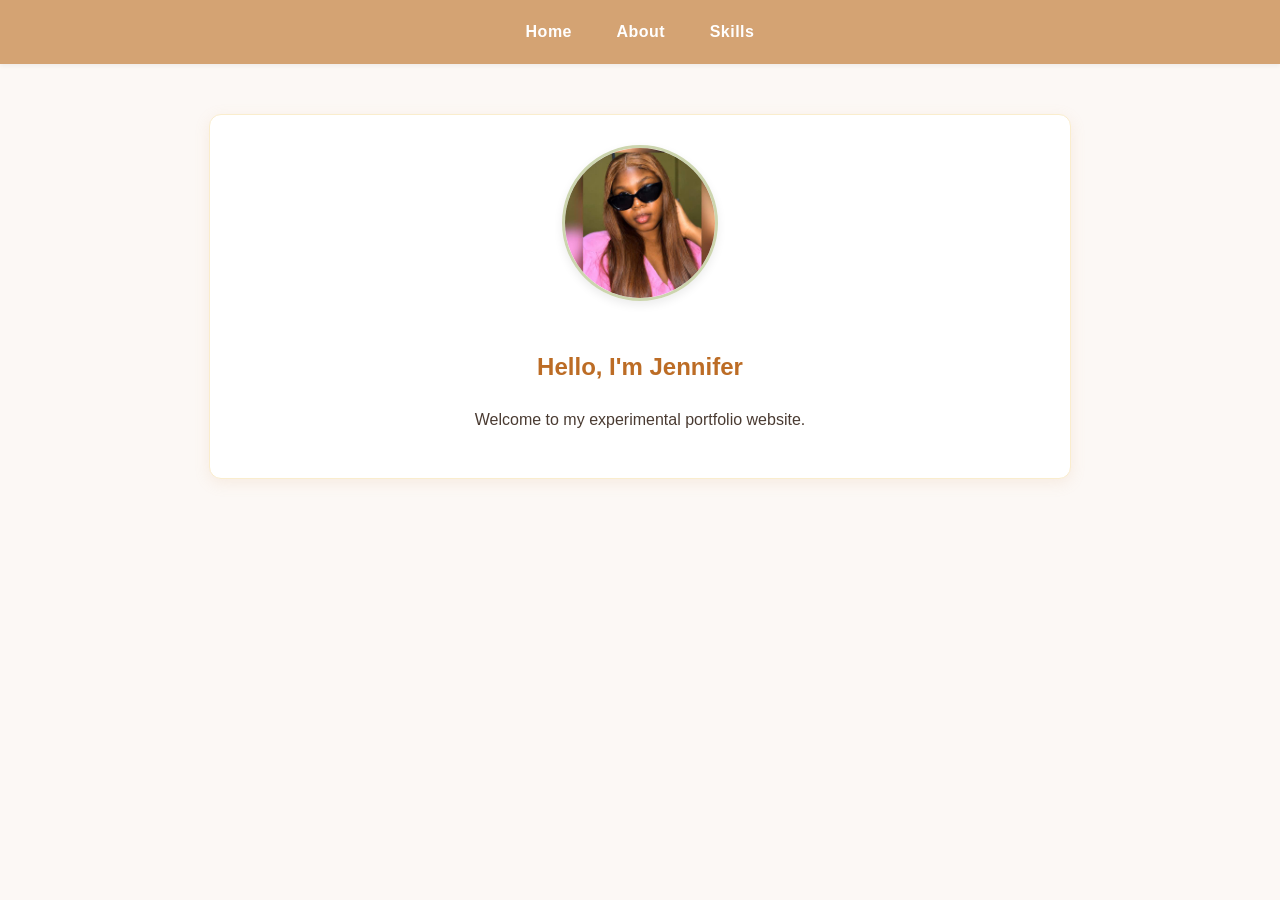
<file: day01/index.html>
<!DOCTYPE html>
<html lang="en">
<head>
    <meta charset="UTF-8">
    <title>Portfolio - Home</title>
    <link rel="stylesheet" href="index.css">
</head>
<body>
    <header>
        <nav>
            <a href="index.html">Home</a>
            <a href="about.html">About</a>
            <a href="skills.html">Skills</a>
        </nav>
    </header>
    <main>
        <section class="hero">
            <img src="assets/picture.jpg" alt="Profile Picture">
            <h1>Hello, I'm Jennifer</h1>
            <p>Welcome to my experimental portfolio website.</p>
        </section>
    </main>
</body>
</html>
</file>
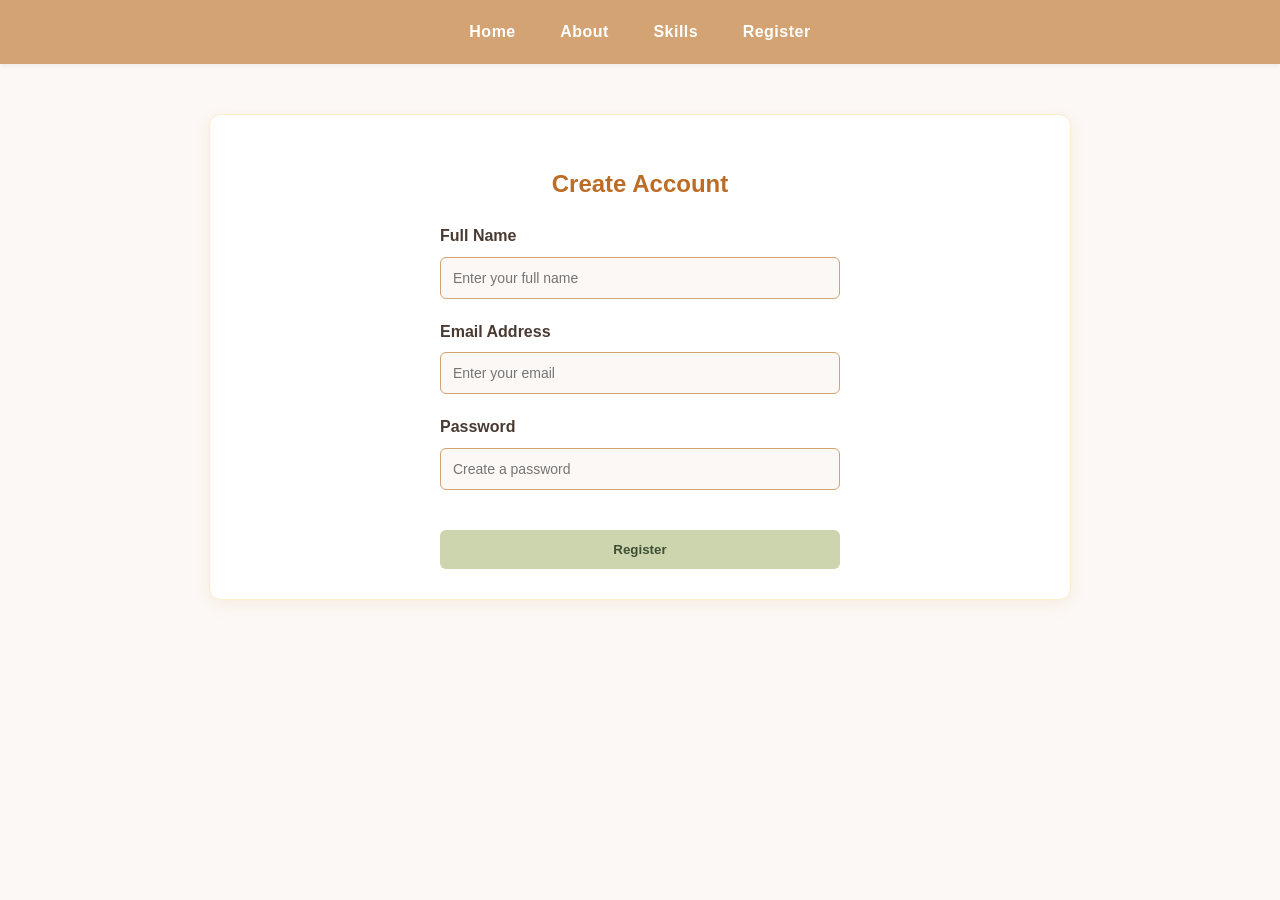
<file: day02/index.html>
<!DOCTYPE html>
<html lang="en">
<head>
    <meta charset="UTF-8">
    <title>Portfolio - Register</title>
    <link rel="stylesheet" href="index.css">
</head>
<body>
    <header>
        <nav>
            <a href="index.html">Home</a>
            <a href="about.html">About</a>
            <a href="skills.html">Skills</a>
            <a href="register.html">Register</a>
        </nav>
    </header>
    <main>
        <section class="register-form">
            <h1>Create Account</h1>
            <form>
                <div class="form-group">
                    <label for="fullname">Full Name</label>
                    <input type="text" id="fullname" name="fullname" placeholder="Enter your full name" required>
                </div>
                <div class="form-group">
                    <label for="email">Email Address</label>
                    <input type="email" id="email" name="email" placeholder="Enter your email" required>
                </div>
                <div class="form-group">
                    <label for="password">Password</label>
                    <input type="password" id="password" name="password" placeholder="Create a password" required>
                </div>
                <button type="submit" class="btn submit-btn">Register</button>
            </form>
        </section>
    </main>
</body>
</html>
</file>
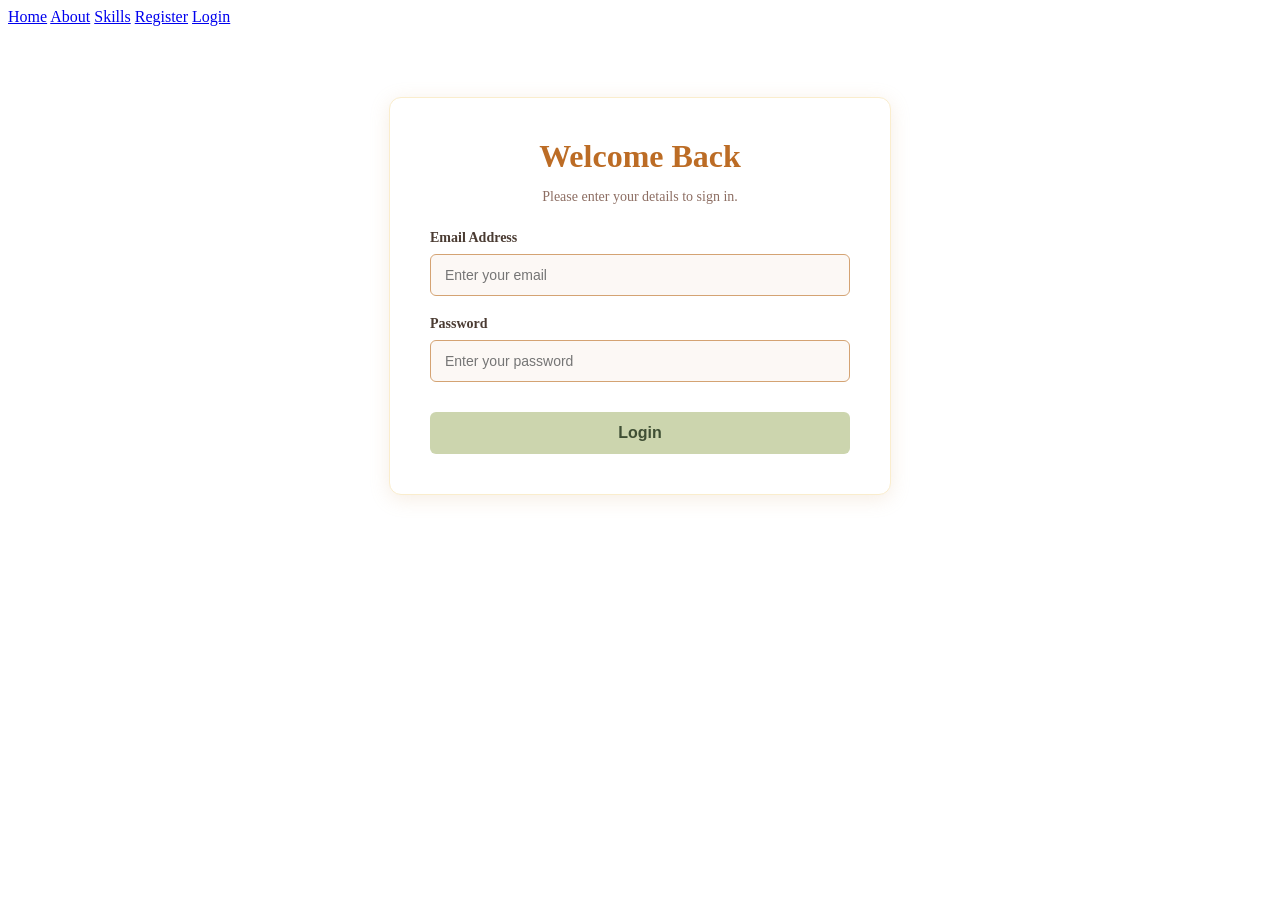
<file: day03/index.html>
<!DOCTYPE html>
<html lang="en">
<head>
    <meta charset="UTF-8">
    <title>Portfolio - Login</title>
    <link rel="stylesheet" href="index.css">
</head>
<body>
    <header>
        <nav>
            <a href="index.html">Home</a>
            <a href="about.html">About</a>
            <a href="skills.html">Skills</a>
            <a href="register.html">Register</a>
            <a href="login.html">Login</a>
        </nav>
    </header>
    
    <main class="login-main">
        <div class="form-container">
            <h1>Welcome Back</h1>
            <p class="form-subtitle">Please enter your details to sign in.</p>
            <form>
                <div class="form-group">
                    <label for="email">Email Address</label>
                    <input type="email" id="email" name="email" placeholder="Enter your email" required>
                </div>
                <div class="form-group">
                    <label for="password">Password</label>
                    <input type="password" id="password" name="password" placeholder="Enter your password" required>
                </div>
                <button type="submit" class="btn submit-btn">Login</button>
            </form>
        </div>
    </main>
</body>
</html>
</file>
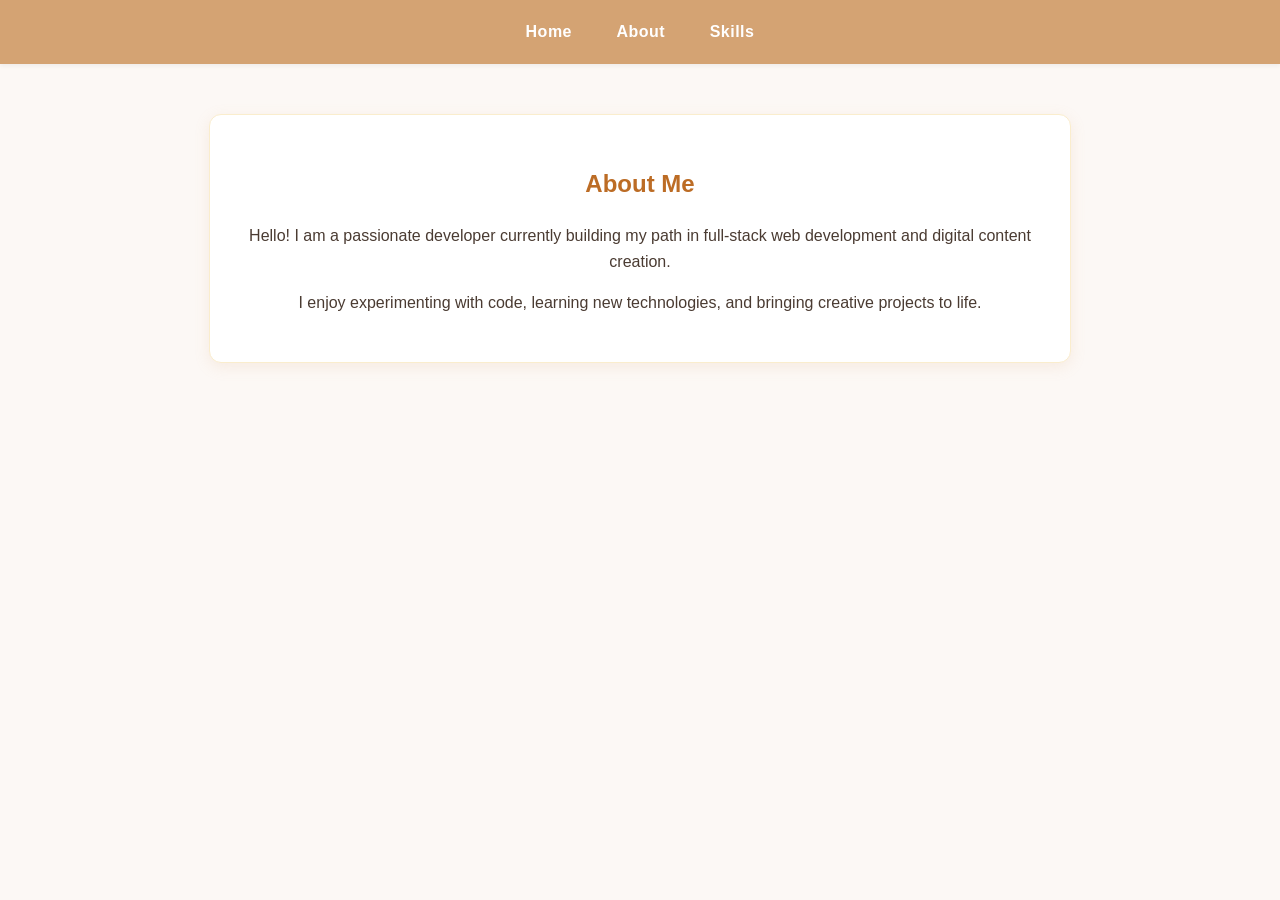
<file: day01/about.html>
<!DOCTYPE html>
<html lang="en">
<head>
    <meta charset="UTF-8">
    <title>Portfolio - About</title>
    <link rel="stylesheet" href="index.css">
</head>
<body>
    <header>
        <nav>
            <a href="index.html">Home</a>
            <a href="about.html">About</a>
            <a href="skills.html">Skills</a>
        </nav>
    </header>
    <main>
        <section class="about">
            <h1>About Me</h1>
            <p>Hello! I am a passionate developer currently building my path in full-stack web development and digital content creation.</p>
            <p>I enjoy experimenting with code, learning new technologies, and bringing creative projects to life.</p>
        </section>
    </main>
</body>
</html>
</file>
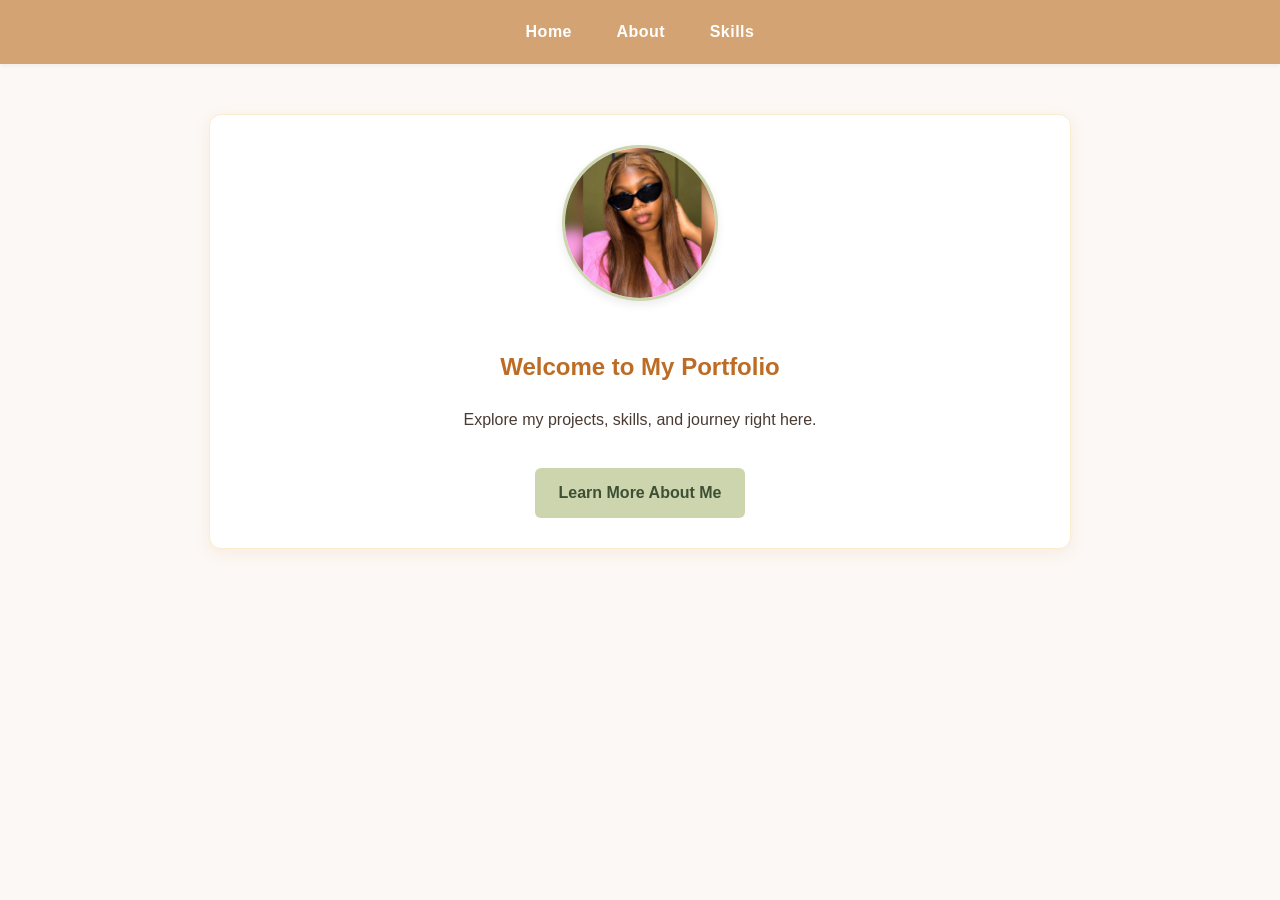
<file: day01/home.html>
<!DOCTYPE html>
<html lang="en">
<head>
    <meta charset="UTF-8">
    <title>Portfolio - Home</title>
    <link rel="stylesheet" href="index.css">
</head>
<body>
    <header>
        <nav>
            <a href="index.html">Home</a>
            <a href="about.html">About</a>
            <a href="skills.html">Skills</a>
        </nav>
    </header>
    <main>
        <section class="hero">
            <img src="assets/picture.jpg" alt="Profile Picture">
            <h1>Welcome to My Portfolio</h1>
            <p>Explore my projects, skills, and journey right here.</p>
            <a href="about.html" class="btn">Learn More About Me</a>
        </section>
    </main>
</body>
</html>
</file>
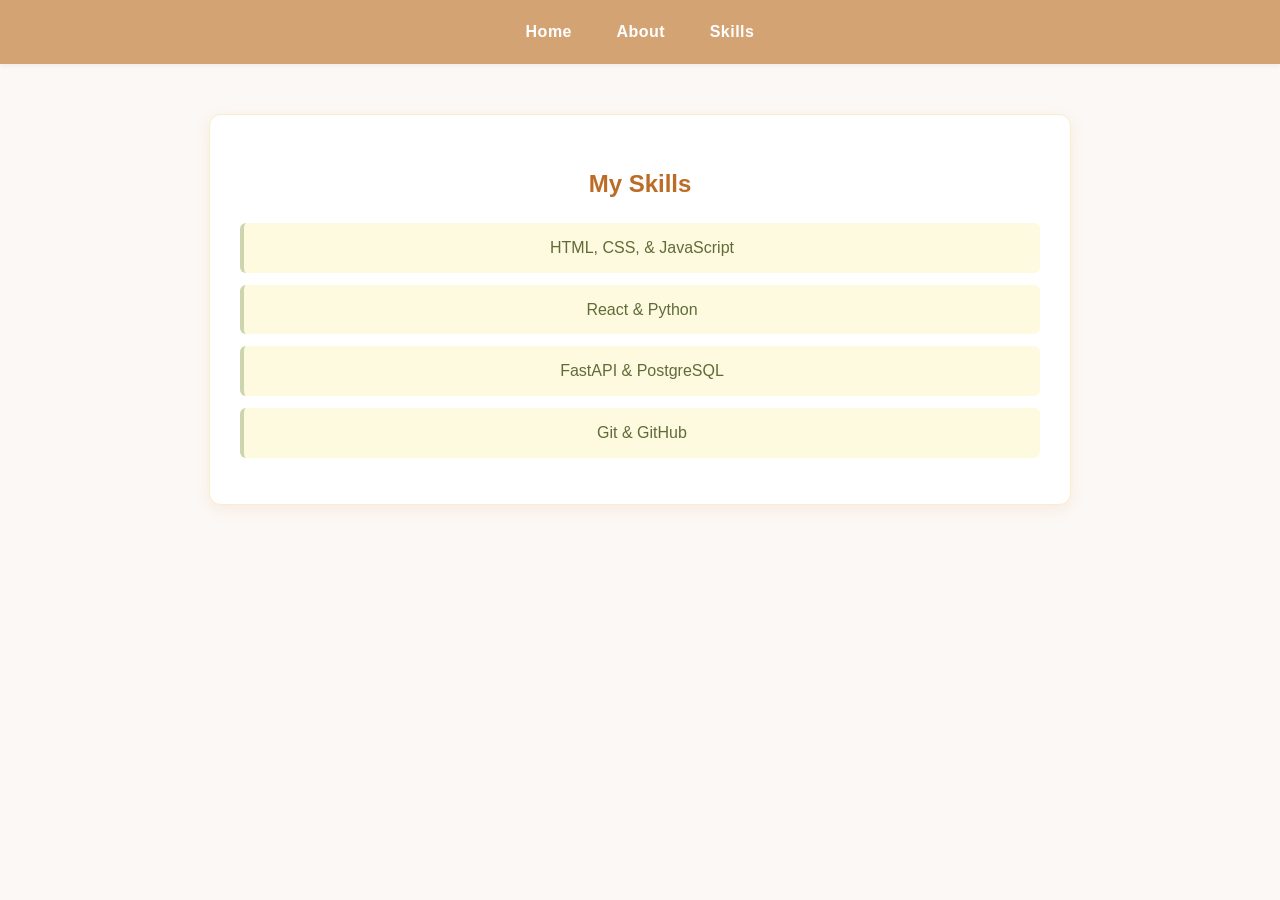
<file: day01/skills.html>
<!DOCTYPE html>
<html lang="en">
<head>
    <meta charset="UTF-8">
    <title>Portfolio - Skills</title>
    <link rel="stylesheet" href="index.css">
</head>
<body>
    <header>
        <nav>
            <a href="index.html">Home</a>
            <a href="about.html">About</a>
            <a href="skills.html">Skills</a>
        </nav>
    </header>
    <main>
        <section class="skills">
            <h1>My Skills</h1>
            <ul>
                <li>HTML, CSS, & JavaScript</li>
                <li>React & Python</li>
                <li>FastAPI & PostgreSQL</li>
                <li>Git & GitHub</li>
            </ul>
        </section>
    </main>
</body>
</html>
</file>
<file: day01/index.css>
body {
    font-family: 'Segoe UI', Tahoma, Geneva, Verdana, sans-serif;
    margin: 0;
    padding: 0;
    background-color: #fcf8f5; /* Soft warm cream */
    color: #4a3b32; /* Rich espresso text */
    line-height: 1.6;
}

header {
    background: #d4a373; /* Warm terracotta/sand */
    color: #fff;
    padding: 1.2rem 0;
    text-align: center;
    box-shadow: 0 2px 4px rgba(0,0,0,0.05);
}

nav a {
    color: #fff;
    text-decoration: none;
    margin: 0 20px;
    font-weight: 600;
    letter-spacing: 0.5px;
    transition: color 0.2s ease;
}

nav a:hover {
    color: #faedcd;
}

main {
    max-width: 800px;
    margin: 50px auto;
    padding: 30px;
    background: #ffffff;
    border-radius: 12px;
    box-shadow: 0 4px 15px rgba(212, 163, 115, 0.15);
    text-align: center;
    border: 1px solid #faedcd;
}

.hero img {
    width: 150px;
    height: 150px;
    border-radius: 50%;
    object-fit: cover;
    margin-bottom: 20px;
    border: 3px solid #ccd5ae; /* Soft sage accent border */
    box-shadow: 0 4px 10px rgba(0,0,0,0.08);
}

.btn {
    display: inline-block;
    margin-top: 20px;
    padding: 12px 24px;
    background: #ccd5ae; /* Soft sage green */
    color: #3f4f34;
    text-decoration: none;
    border-radius: 6px;
    font-weight: 600;
    transition: background 0.2s ease;
}

.btn:hover {
    background: #b7c49b;
}

ul {
    list-style-type: none;
    padding: 0;
}

ul li {
    background: #fefae0; /* Soft warm yellow-cream */
    margin: 12px 0;
    padding: 12px;
    border-radius: 6px;
    font-weight: 500;
    color: #606c38;
    border-left: 4px solid #ccd5ae;
}

h1 {
    color: #bc6c25; /* Warm copper accent for headers */
}
</file>
<file: day02/index.css>
body {
    font-family: 'Segoe UI', Tahoma, Geneva, Verdana, sans-serif;
    margin: 0;
    padding: 0;
    background-color: #fcf8f5;
    color: #4a3b32;
    line-height: 1.6;
}

header {
    background: #d4a373;
    color: #fff;
    padding: 1.2rem 0;
    text-align: center;
    box-shadow: 0 2px 4px rgba(0,0,0,0.05);
}

nav a {
    color: #fff;
    text-decoration: none;
    margin: 0 20px;
    font-weight: 600;
    letter-spacing: 0.5px;
    transition: color 0.2s ease;
}

nav a:hover {
    color: #faedcd;
}

main {
    max-width: 800px;
    margin: 50px auto;
    padding: 30px;
    background: #ffffff;
    border-radius: 12px;
    box-shadow: 0 4px 15px rgba(212, 163, 115, 0.15);
    text-align: center;
    border: 1px solid #faedcd;
}

.hero img {
    width: 150px;
    height: 150px;
    border-radius: 50%;
    object-fit: cover;
    margin-bottom: 20px;
    border: 3px solid #ccd5ae;
    box-shadow: 0 4px 10px rgba(0,0,0,0.08);
}

.btn {
    display: inline-block;
    margin-top: 20px;
    padding: 12px 24px;
    background: #ccd5ae;
    color: #3f4f34;
    text-decoration: none;
    border-radius: 6px;
    font-weight: 600;
    transition: background 0.2s ease;
}

.btn:hover {
    background: #b7c49b;
}

ul {
    list-style-type: none;
    padding: 0;
}

ul li {
    background: #fefae0;
    margin: 12px 0;
    padding: 12px;
    border-radius: 6px;
    font-weight: 500;
    color: #606c38;
    border-left: 4px solid #ccd5ae;
}

h1 {
    color: #bc6c25;
}

/* Form Styles */
.register-form {
    max-width: 400px;
    margin: 0 auto;
}

.form-group {
    margin-bottom: 20px;
    text-align: left;
}

label {
    display: block;
    margin-bottom: 8px;
    font-weight: 600;
    color: #4a3b32;
}

input {
    width: 100%;
    padding: 12px;
    border: 1px solid #d4a373;
    border-radius: 6px;
    background-color: #fcf8f5;
    box-sizing: border-box;
    font-size: 14px;
}

input:focus {
    outline: none;
    border-color: #bc6c25;
    background-color: #fff;
}

.submit-btn {
    width: 100%;
    border: none;
    cursor: pointer;
}
</file>
<file: day03/index.css>
/* Center and style the login page cleanly */
.login-main {
    display: flex;
    justify-content: center;
    align-items: center;
    min-height: 60vh;
}

.form-container {
    width: 100%;
    max-width: 420px;
    background: #ffffff;
    padding: 40px;
    border-radius: 12px;
    box-shadow: 0 4px 20px rgba(212, 163, 115, 0.2);
    border: 1px solid #faedcd;
    text-align: left;
}

.form-container h1 {
    text-align: center;
    color: #bc6c25;
    margin-bottom: 8px;
    margin-top: 0;
}

.form-subtitle {
    text-align: center;
    color: #8d6e63;
    font-size: 14px;
    margin-bottom: 25px;
}

.form-group {
    margin-bottom: 20px;
}

.form-container label {
    display: block;
    margin-bottom: 8px;
    font-weight: 600;
    color: #4a3b32;
    font-size: 14px;
}

.form-container input {
    width: 100%;
    padding: 12px 14px;
    border: 1px solid #d4a373;
    border-radius: 6px;
    background-color: #fcf8f5;
    box-sizing: border-box;
    font-size: 14px;
    color: #4a3b32;
}

.form-container input:focus {
    outline: none;
    border-color: #bc6c25;
    background-color: #fff;
    box-shadow: 0 0 5px rgba(188, 108, 37, 0.2);
}

.submit-btn {
    width: 100%;
    border: none;
    cursor: pointer;
    font-size: 16px;
    margin-top: 10px;
    padding: 12px;
    background: #ccd5ae;
    color: #3f4f34;
    border-radius: 6px;
    font-weight: 600;
    transition: background 0.2s ease;
}

.submit-btn:hover {
    background: #b7c49b;
}
</file>
